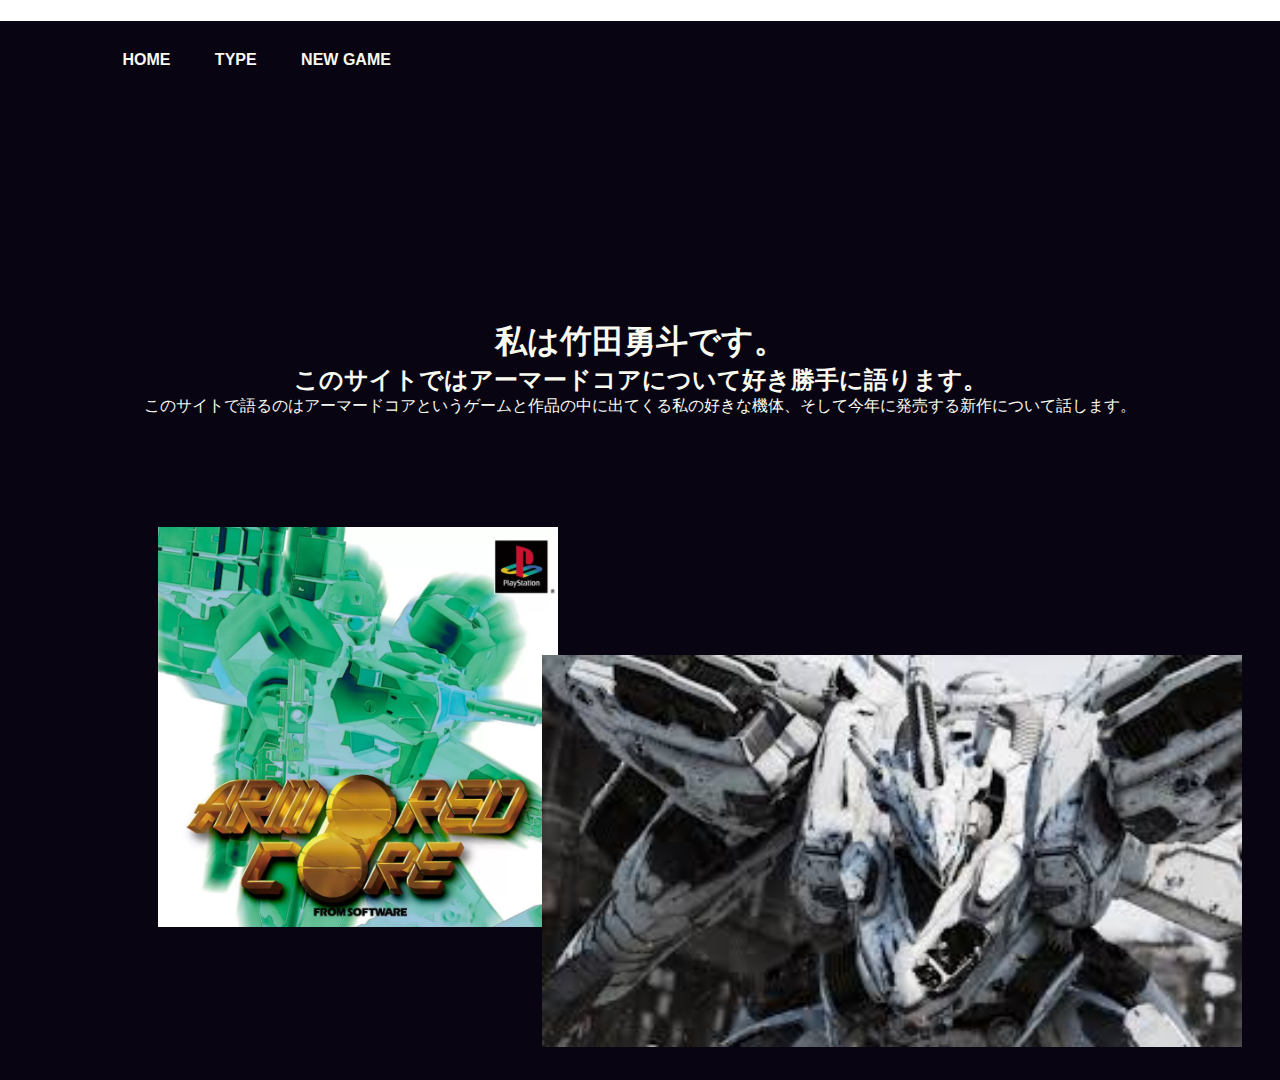
<file: index.html>
<!DOCTYPE html>
<html lang="en">
<head>
　<title>AC</title>
　<link rel="stylesheet" href="css/style.css">
</head>
<body>
    <div class="mozi">
        <nav>
            <ul>
                <li><a href="index.html">HOME</a></li>
                <li><a href="p2.html">TYPE</a></li>
                <li><a href="p3.html">NEW GAME</a></li>
            </ul>
        </nav>
      　<div class="自己紹介">
            <h1>私は竹田勇斗です。</h1>
            <h2>このサイトではアーマードコアについて好き勝手に語ります。</h2>
            <p>このサイトで語るのはアーマードコアというゲームと作品の中に出てくる私の好きな機体、そして今年に発売する新作について話します。</p>
            <div class="メイン画像">
                <img src="images/アーマードコアパッケージ画像.webp" class="AC" width="400px">
                <img src="images/ホワイトグリント２.jpeg" class="WG" width="700px">
            </div>
        </div>
    </div>
</body>
</html>
</file>
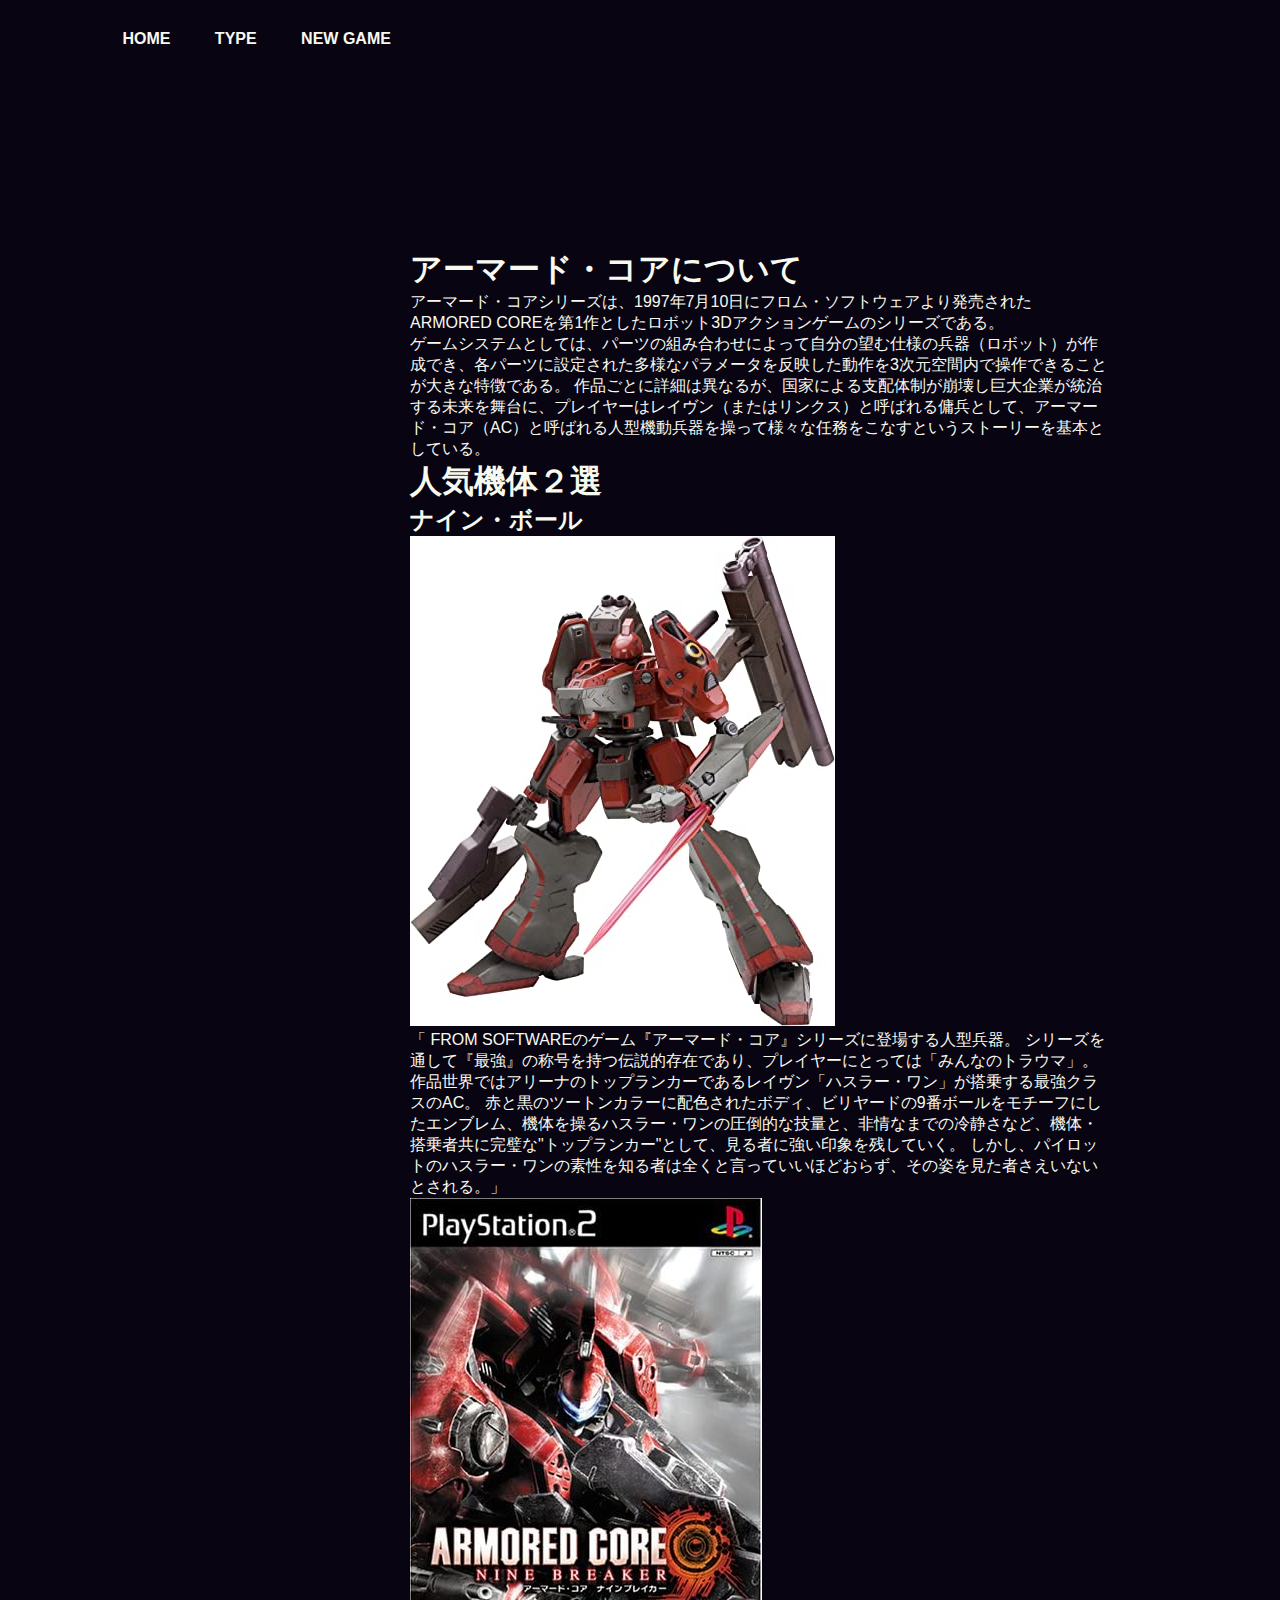
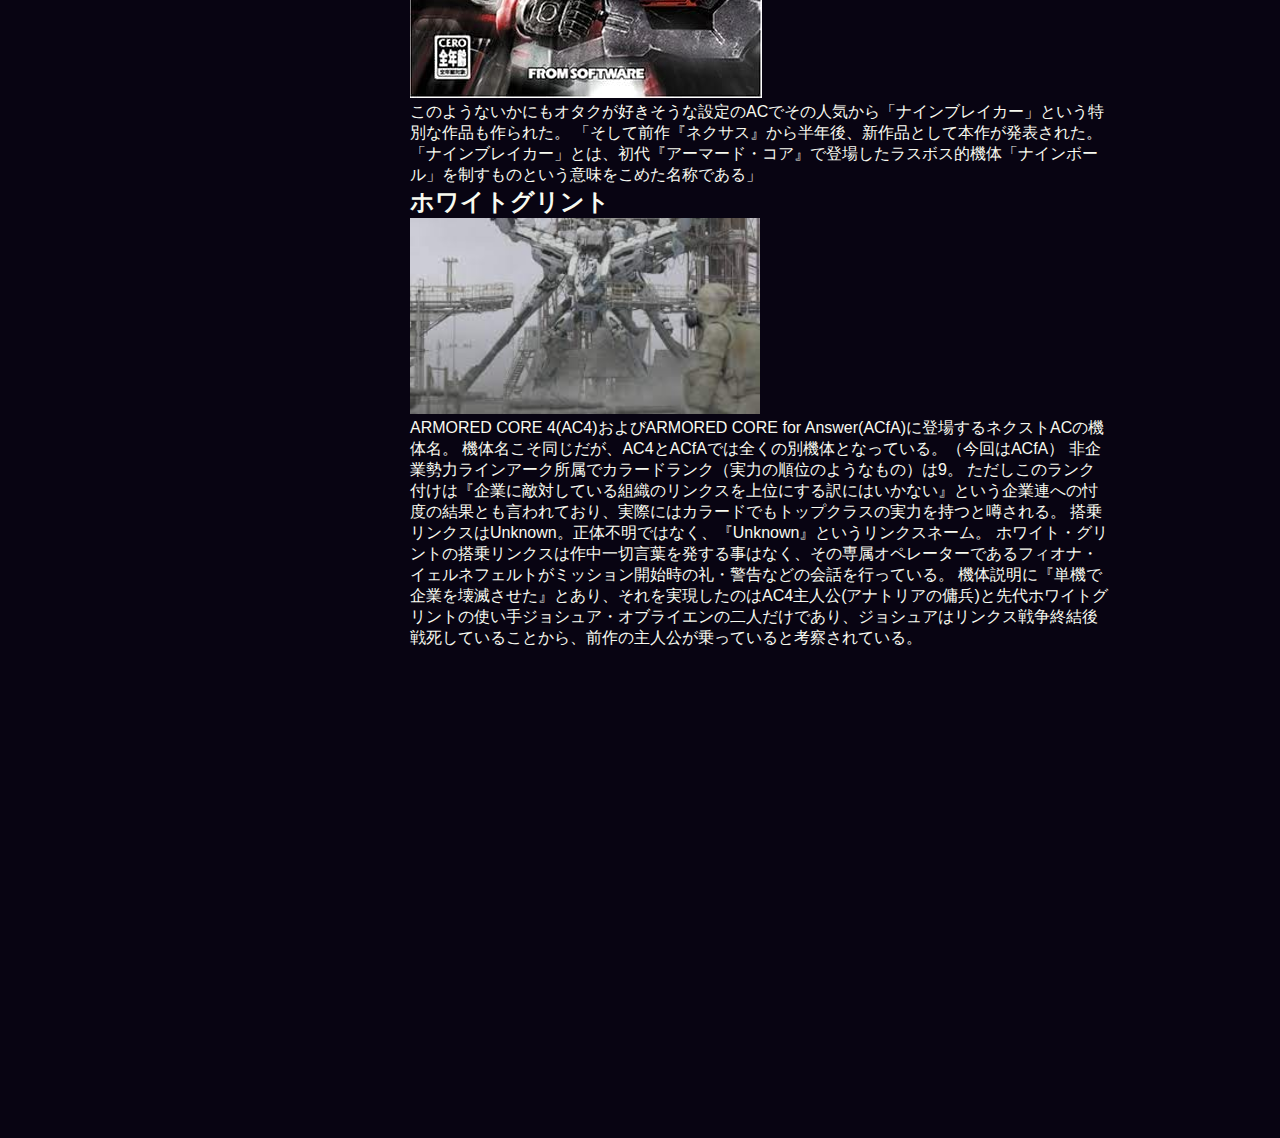
<file: p2.html>
<!DOCTYPE html>
<html lang="en">
<head>
    <title>No.9</title>
    <link rel="stylesheet" href="css/style.css">
</head>
<body>
    <div class="mozi">
        <nav>
            <ul>
                <li><a href="index.html">HOME</a></li>
                <li><a href="p2.html">TYPE</a></li>
                <li><a href="p3.html">NEW GAME</a></li>
            </ul>
        </nav>
        <div class="bov">    
            <div class="box">
                <div class="2">
                    <h1>アーマード・コアについて</h1>
                    <p>アーマード・コアシリーズは、1997年7月10日にフロム・ソフトウェアより発売されたARMORED COREを第1作としたロボット3Dアクションゲームのシリーズである。
                    </p>
                    <p>
                    ゲームシステムとしては、パーツの組み合わせによって自分の望む仕様の兵器（ロボット）が作成でき、各パーツに設定された多様なパラメータを反映した動作を3次元空間内で操作できることが大きな特徴である。
                    作品ごとに詳細は異なるが、国家による支配体制が崩壊し巨大企業が統治する未来を舞台に、プレイヤーはレイヴン（またはリンクス）と呼ばれる傭兵として、アーマード・コア（AC）と呼ばれる人型機動兵器を操って様々な任務をこなすというストーリーを基本としている。
                    </p>
                </div>
                    <div class="3">
                        <h1>人気機体２選</h1>
                        <h2>ナイン・ボール</h2>
                        <img src="images/no.9(1).jpg" class="">
                        <p>
                        「 FROM SOFTWAREのゲーム『アーマード・コア』シリーズに登場する人型兵器。 シリーズを通して『最強』の称号を持つ伝説的存在であり、プレイヤーにとっては「みんなのトラウマ」。
                        作品世界ではアリーナのトップランカーであるレイヴン「ハスラー・ワン」が搭乗する最強クラスのAC。
                        赤と黒のツートンカラーに配色されたボディ、ビリヤードの9番ボールをモチーフにしたエンブレム、機体を操るハスラー・ワンの圧倒的な技量と、非情なまでの冷静さなど、機体・搭乗者共に完璧な"トップランカー"として、見る者に強い印象を残していく。
                        しかし、パイロットのハスラー・ワンの素性を知る者は全くと言っていいほどおらず、その姿を見た者さえいないとされる。」
                        </p>
                        <img src="images/ACナインブレイカー.jpg" class="">
                        <p>
                        このようないかにもオタクが好きそうな設定のACでその人気から「ナインブレイカー」という特別な作品も作られた。
                        「そして前作『ネクサス』から半年後、新作品として本作が発表された。
                        「ナインブレイカー」とは、初代『アーマード・コア』で登場したラスボス的機体「ナインボール」を制すものという意味をこめた名称である」
                        </p>
                    </div>
                    <div class="4">
                            <h2>ホワイトグリント</h2>
                            <img src="images/ホワイトグリント.jpeg" class="" width="350px">
                            <p>
                                ARMORED CORE 4(AC4)およびARMORED CORE for Answer(ACfA)に登場するネクストACの機体名。
                                機体名こそ同じだが、AC4とACfAでは全くの別機体となっている。（今回はACfA）

                                非企業勢力ラインアーク所属でカラードランク（実力の順位のようなもの）は9。
                                ただしこのランク付けは『企業に敵対している組織のリンクスを上位にする訳にはいかない』という企業連への忖度の結果とも言われており、実際にはカラードでもトップクラスの実力を持つと噂される。
                                搭乗リンクスはUnknown。正体不明ではなく、『Unknown』というリンクスネーム。
                                ホワイト・グリントの搭乗リンクスは作中一切言葉を発する事はなく、その専属オペレーターであるフィオナ・イェルネフェルトがミッション開始時の礼・警告などの会話を行っている。
                                機体説明に『単機で企業を壊滅させた』とあり、それを実現したのはAC4主人公(アナトリアの傭兵)と先代ホワイトグリントの使い手ジョシュア・オブライエンの二人だけであり、ジョシュアはリンクス戦争終結後戦死していることから、前作の主人公が乗っていると考察されている。
                                </p>
                        </div>
            </div>
        </div>
    </div>
</body>
</html>
</file>
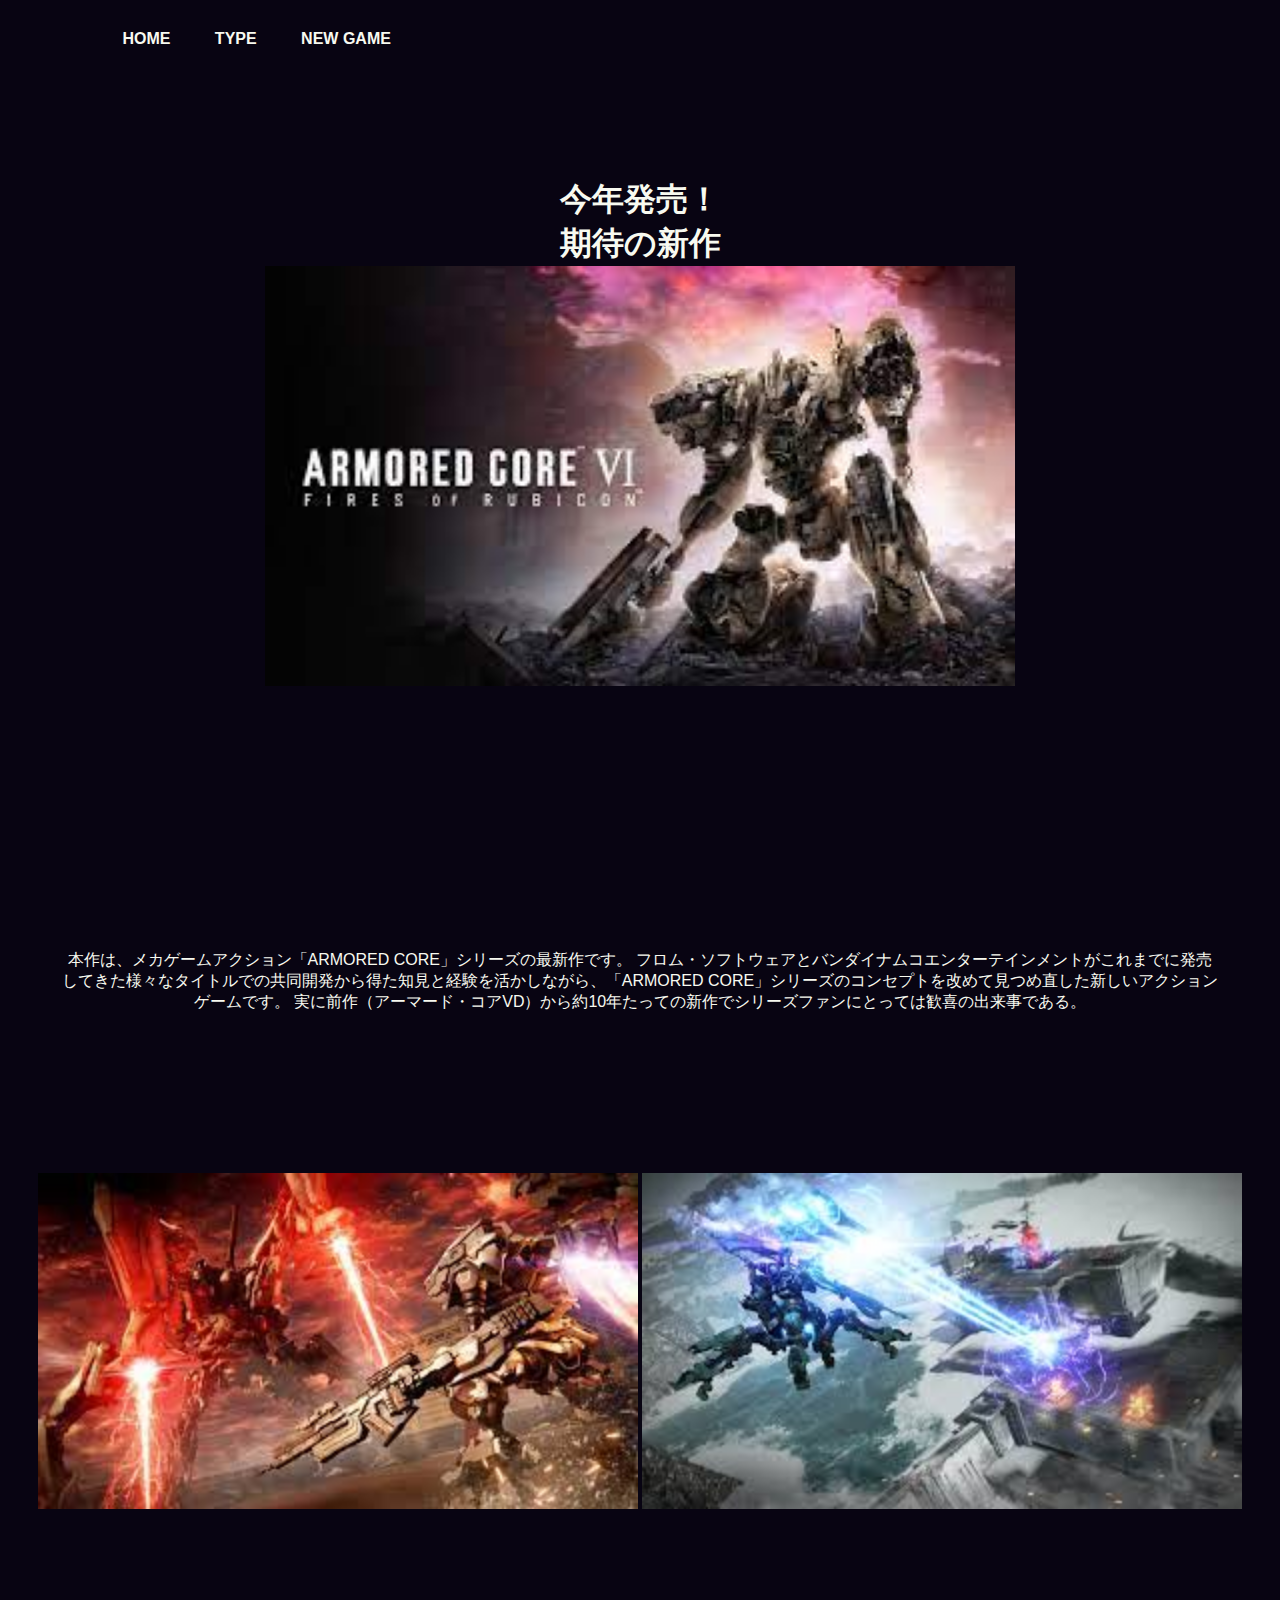
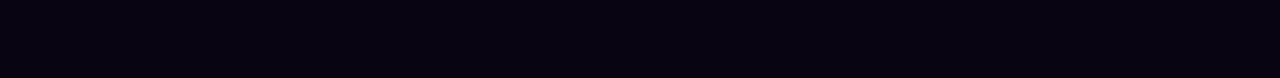
<file: p3.html>
<!DOCTYPE html>
<html lang="en">
<head>
    <title>6</title>
    <link rel="stylesheet" href="css/style.css">
</head>
<body>
    <div class="mozi">
        <nav>
            <ul>
                <li><a href="index.html">HOME</a></li>
                <li><a href="p2.html">TYPE</a></li>
                <li><a href="p3.html">NEW GAME</a></li>
            </ul>
        </nav>
        <div class="box2">
            <h1>今年発売！</h1>
            <h1>期待の新作</h1>
            <img src="images/AC6.jpeg" class="" width="750px">
                    <div class="box3">     
                    <p>
                        本作は、メカゲームアクション「ARMORED CORE」シリーズの最新作です。
                        フロム・ソフトウェアとバンダイナムコエンターテインメントがこれまでに発売してきた様々なタイトルでの共同開発から得た知見と経験を活かしながら、「ARMORED CORE」シリーズのコンセプトを改めて見つめ直した新しいアクションゲームです。
                        実に前作（アーマード・コアVD）から約10年たっての新作でシリーズファンにとっては歓喜の出来事である。
                    </p>
                    </div>
             <img src="images/AC6(2).jpeg" class="" width="600px">
             <img src="images/AC6(3).jpeg" class="" width="600px">
          </div>
     </div>
</body>
</html>
</file>
<file: css/style.css>
*{
    margin: 0;
    padding: 0;
    font-family: sans-serif;
   
}
.mozi{
    position: relative;
    width: auto;
 height: 400px; 
    background-color: #080412;
}
.自己紹介{
    margin-top: 200px;
    color: #f8faf0;
    text-align: center;
    height: 760px;
    background-color: #080412;
}
nav{
    display: flex;
    width: 84%;
    margin: auto;
    padding: 20px 0;
    align-items: center;
    justify-content: space-
between;
}
nav ul li{
    display: inline-block;
    list-style: none;
    margin: 10px 20px;
}
nav ul li a{
    text-decoration: none;
    color: #f8faf0;
    font-weight: bold;
}

/* .detel h1{
    font-size: 45px;
    color: #212121;
    margin-bottom: 20px;
} */
/* span{
    color: rgb(108, 207, 51);
} */
/* .detel p{
    color: #555;
    line-height: 22px;
}
.detel a{
    background: #212121;
    padding: 10px 18px;
    text-decoration: none;
    font-weight: bold;
    color: #fff;
    display: inline-block;
    margin: 30px 0;
    border-radius: 5px;
} */
/* .images{
    width: 45%;
    height: 70%;
    position: absolute;
    bottom: 0;
    right: 100px;
} */

.メイン画像{
    margin-top: 60px;
}
.メイン画像 .AC{
margin: 50px;
}
.メイン画像 .WG{
    margin: -70px;
}
.box{
    width: 700px;
    height: 2400px;
    margin-left: 400px;
    margin-top: 160px;
    padding: 10px;
    color: #f8faf0;
    background-color: #080412;
}


.bov{
    height: 2500px;
    background-color: #080412;
}
.box2{
    text-align: center;
    width: 100%;
    height: 1500px;
    background-color: #080412;
    margin-top: 50px;
   padding-top: 50px;
    float: right;
    color: #f8faf0;
}
/* 上のが３ページ目のbox2 */
.box3{
padding-top: 200px;
padding-bottom: 100px;
margin: 60px;
}
</file>
